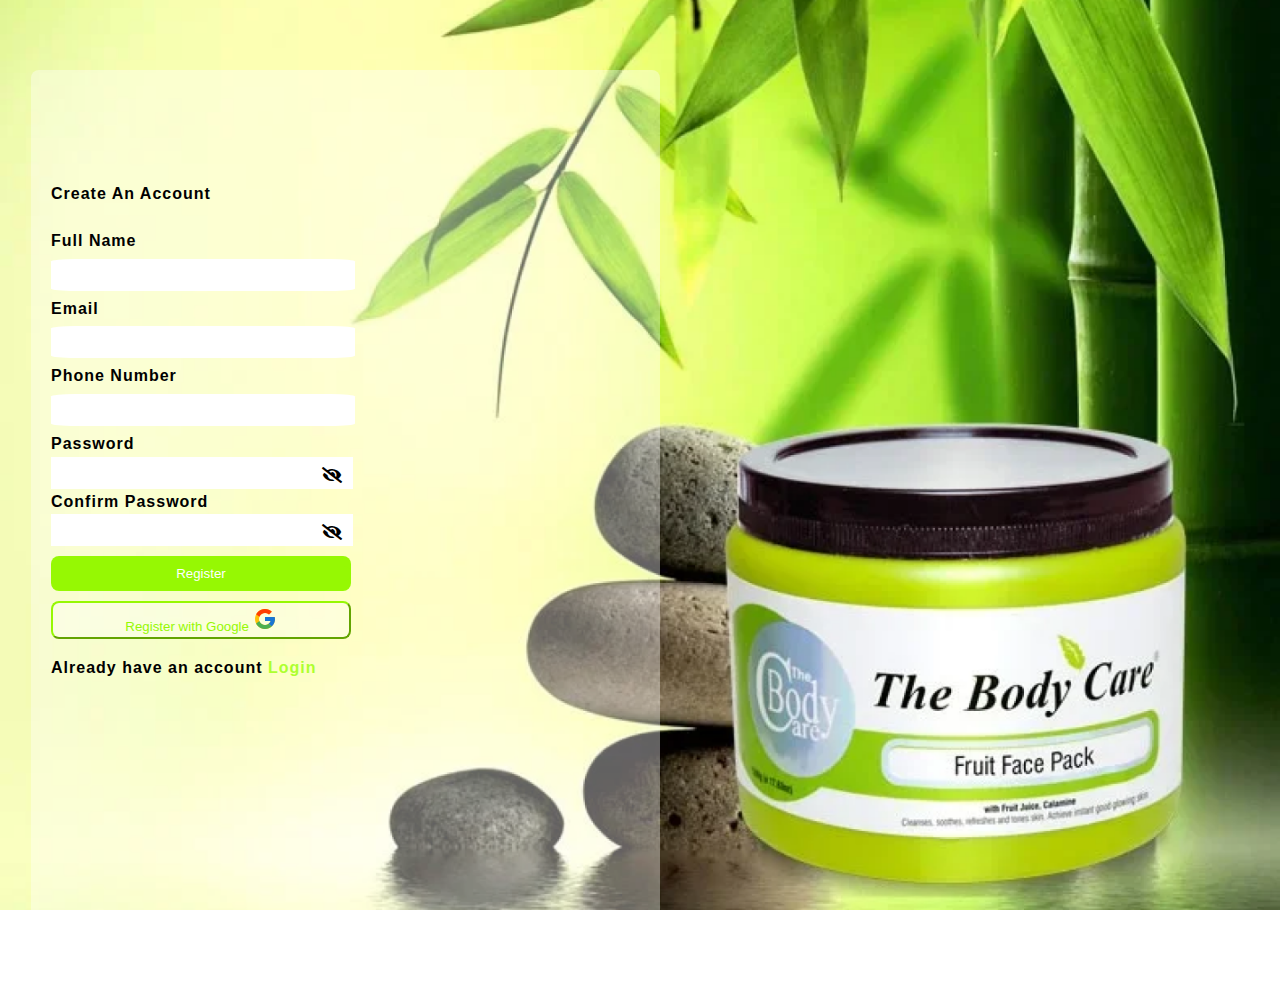
<file: Assignment/index.html>
<!DOCTYPE html>
<html lang="en">

<head>
    <meta charset="UTF-8">
    <meta name="viewport" content="width=device-width, initial-scale=1.0">


    <link rel="stylesheet" href="styles.css">

    <link rel="stylesheet" href="https://use.fontawesome.com/releases/v5.12.0/css/all.css">
    <link rel="stylesheet" href="https://cdnjs.cloudflare.com/ajax/libs/font-awesome/5.15.4/css/all.min.css">



    <title>Form Registration</title>
</head>

<body>
    

    <div class="container">

        <div class="form">    
            
            <div class="ugo">

                <!-- <i class="fa fa-eye-slash" aria-hidden="true"></i> -->


            

                <h4>Create An Account</h4>

            <div class="myForm" id="ugo">
                <label for="" >Full Name</label> <br>
                <input type="text" class="team" id="name" name="name" required>
            </div>

            <div class="myForm" id="ugo">
                <label for="">Email</label> <br>
                <input type="email" class="team" id="email" name="email" required>
            </div>

            <div class="myForm" id="ugo">
                <label for="">Phone Number</label> <br>
                <input type="numnber" class="team" id="phone" name="phone">
            </div>

            <!-- <div class="myForm" id="ugo">
                <label for="">password</label>  <br>
                <input type="password" class="team" id="password" name="password" required >         
                      
            </div> -->

            <!-- trial code -->
            <div class="password-input">
                <label for="">Password</label> <br>
                <input type="password" id="password" name="password" required>
                <i class="fas fa-eye-slash eye-icon" onclick="togglePasswordVisibility()"></i>
              </div>

              <div class="password-input">
                <label for=""> Confirm Password</label> <br>
                <input type="password" id="password" name="password" required>
                <i class="fas fa-eye-slash eye-icon" onclick="togglePasswordVisibility()"></i>
              </div>
             
              <!-- end here -->
            

            <!-- <div class="myForm" id="ugo">
                <label for="">Confirm password</label> <br>
                <input type="password" class="team" id="confirm_password" name="confirm_password"  required > 

            </div> -->

            <div class="btn"><button class="btn">Register</button></div>

            <div><button class="myButton">Register with Google <img src="images/google.png" alt="" id="google"></i>
            </button></div>


            <p>Already have an account <a href="login.html" class="login">Login</a></p>
        

    </div>

</div>




    </div>










    <script src="https://cdn.jsdelivr.net/npm/bootstrap@5.0.2/dist/js/bootstrap.bundle.min.js" integrity="sha384-MrcW6ZMFYlzcLA8Nl+NtUVF0sA7MsXsP1UyJoMp4YLEuNSfAP+JcXn/tWtIaxVXM" crossorigin="anonymous"></script>




</body>

</html>
</file>
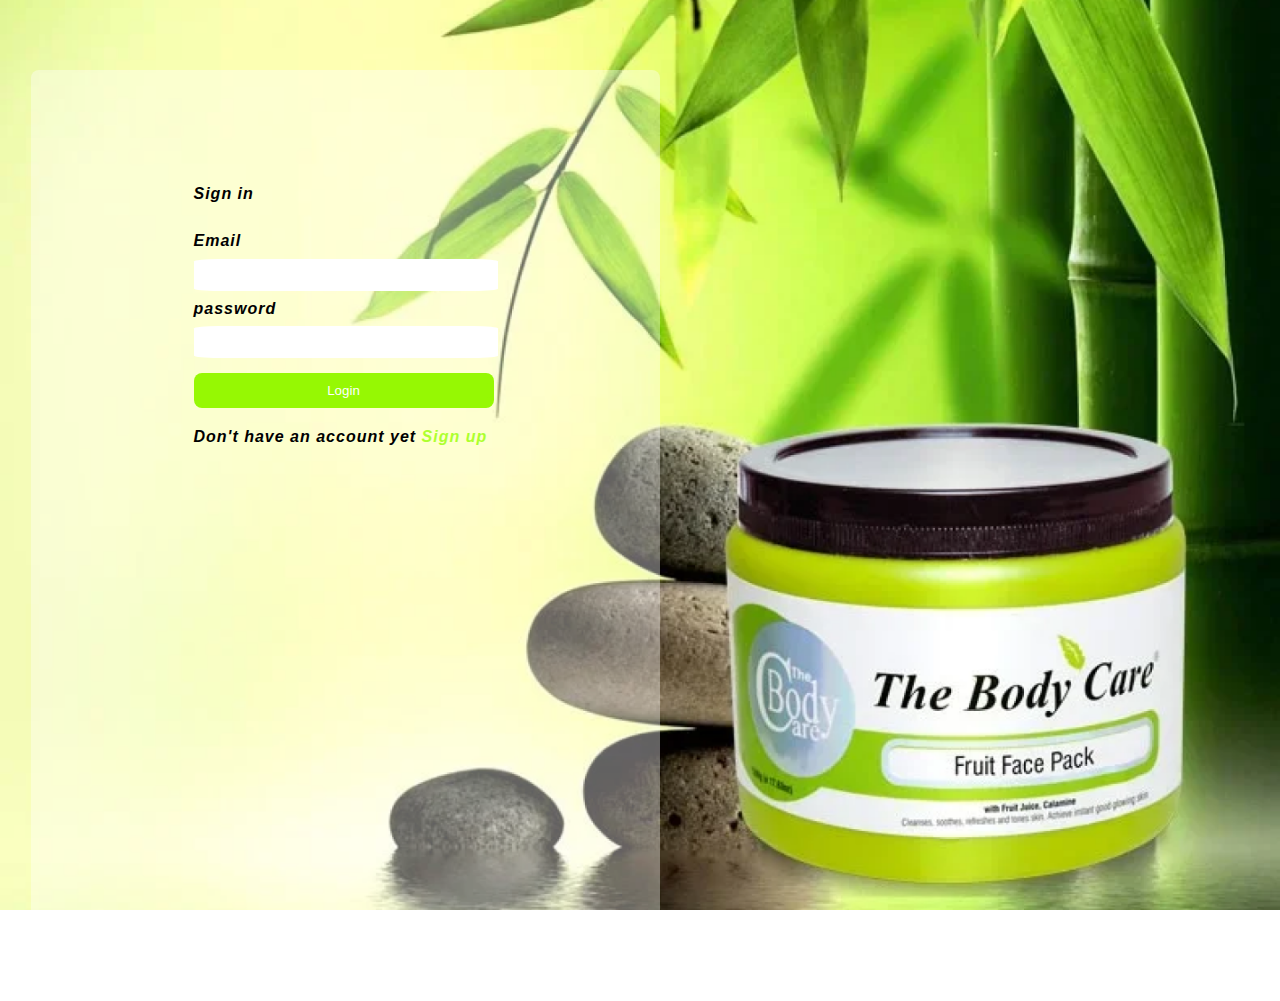
<file: Assignment/login.html>
<!DOCTYPE html>
<html lang="en">
<head>
    <meta charset="UTF-8">
    <meta name="viewport" content="width=device-width, initial-scale=1.0">

    <link rel="stylesheet" href="styles.css">
    <link rel="stylesheet" href="style2.css">
    <title>Document</title>

</head>
<body>

    
    
    <div class="container">

        <div class="form">    
            
            <div class="ugo">          

                <h4>Sign in</h4>
            

            <div class="myForm" id="ugo">
                <label for="">Email</label> <br>
                <input type="email" class="team" id="email" name="email" required>
            </div>

            <div class="myForm" id="ugo">
                <label for="">password</label> <br>
                <input type="password" class="team" id="password" name="password" required>
                
            </div>
           
            <div class="btn"><button class="btn">Login</button></div>


            <p> Don't have an account yet <a href="index.html" class="login">Sign up</a></p>
        

    </div>

</div>

    </div>

    <style>
     body{
            font-style: italic;
            font-weight: lighter;
        }       
    </style>

    
</body>
</html>
</file>
<file: Assignment/styles.css>
body{
    background-image: url(images/Homepage.png);
    background-repeat: no-repeat;
    background-size: 100%;
    
}

.container{
    align-items: center;
    text-align: justify;
}
.form{
    align-items: center;
    background-color: hsla(0, 0%, 100%, 0.38);
    width: 589px;
    height: 883px;
    display: flex;
    flex-direction: column;
    border-radius: 8px;
    padding: 20px;
    margin-top: 70px;
    margin-left: 23px;
    border: none;
    outline: none;
    font-size: 10px;
    }

    

.ugo{

    margin-top: 70px;
    align-items: center;
    font-family: 'Raleway', sans-serif;
    color: black;
    letter-spacing: 1px;
    line-height: 1.6em;
    font-size: 16px;
    font-weight: bold;
    
}

.btn{
    background-color: rgb(150, 248, 3);
    color: white;
    box-shadow: none;
    text-align: center;
    outline: none;
    padding: 0;
    border-radius: 8px;
    border: none;
    margin-top: 10px;
    margin-bottom: 10px;
    width: 300px;
    cursor: pointer;

}

.myButton{
    background-color:  hsla(0, 0%, 100%, 0.38);
    color: rgb(150, 248, 3);
    border-radius: 8px;
    outline: none;
    text-align: center;
    border-color: rgb(150, 248, 3);
    width: 300px;
    height: 38px;
    cursor: pointer;
   
}
.login{
    color: greenyellow;
    text-decoration: none;

}

.team{
    border: none;
    outline: none;
    width: 300px;
    height: 30px;
    border-radius: 8%;
    margin-top: 5px;
    margin-bottom: 5px;
}

 /* Style the input field */
                .password-input {
                  position: relative;
                  display: inline-block;
                  
                }
              
                /* Style the eye-slash icon */
                .password-input .eye-icon {
                  position: absolute;
                  top: 50%;
                  right: 10px;
                  transform: translateY(-50%);
                  cursor: pointer;
                  color: black;
                  margin-top: 15px;
                }
              
                /* Adjust the input padding to make space for the icon */
                .password-input input[type="password"] {
                  padding-right: 30px;
                  width: 270px;
                  height: 30px;
                  border: none;
                  outline: none;
                }

.p{
    text-align: center;
}


/* .googleImg{
    width: 24px;
    height: 24px;
    padding-top: -20px;
} */
/* #google{
    margin-top: 20px;
    align-content: center;
    align-items: center;
    height: 50px;
}  */
</file>
<file: Assignment/style2.css>
body{
    font-style: italic;
    font-weight: lighter;
    text-align: center;
}
</file>
